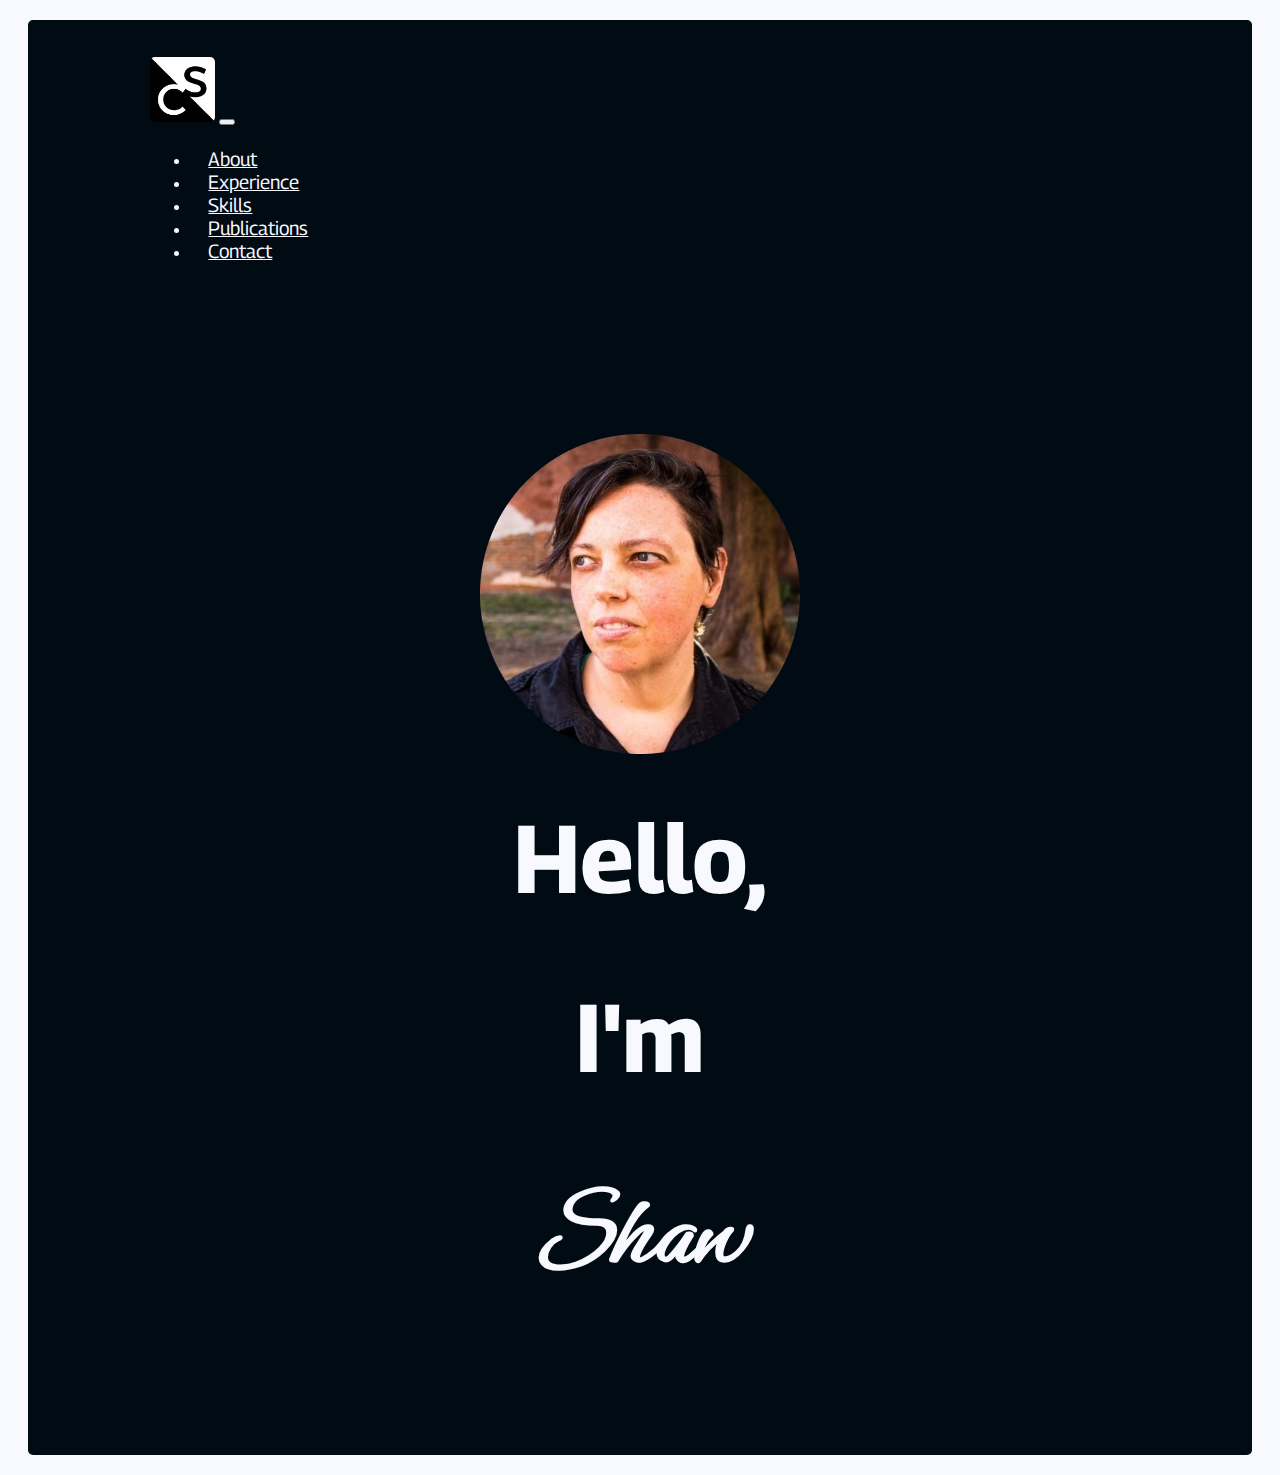
<file: index.html>
<!DOCTYPE html>
<html lang="en">

<head>
    <meta charset="UTF-8">
    <meta http-equiv="X-UA-Compatible" content="IE=edge">
    <meta name="viewport" content="width=device-width, initial-scale=1.0">



    <!-- Bootstrap -->

    <link rel="stylesheet" href="https://cdn.jsdelivr.net/npm/bootstrap@4.6.0/dist/css/bootstrap.min.css"
        integrity="sha384-B0vP5xmATw1+K9KRQjQERJvTumQW0nPEzvF6L/Z6nronJ3oUOFUFpCjEUQouq2+l" crossorigin="anonymous">
    <link rel="stylesheet" type="text/css" href="styles.css">
    <script type="text/JavaScript" src="script.js"></script>
    

    <!-- Georama & Montserrat Font -->
    <!-- ffont-family: 'Georama', sans-serif;-->
    <link rel="preconnect" href="https://fonts.googleapis.com">
    <link rel="preconnect" href="https://fonts.gstatic.com" crossorigin>
    <link
        href="https://fonts.googleapis.com/css2?family=Georama:ital,wght@0,100;0,400;1,700;1,900&family=Montserrat:wght@100;400;700;900&display=swap"
        rel="stylesheet">

    <!-- Ephesis Font -->
    <link rel="preconnect" href="https://fonts.googleapis.com">
    <link rel="preconnect" href="https://fonts.gstatic.com" crossorigin>
    <link href="https://fonts.googleapis.com/css2?family=Ephesis&display=swap" rel="stylesheet">


    <title>Shaw L. Coney</title>
    
</head>

<body id="base">
    <div class="pallet">
        <div class="container-fluid" id="about">
            <nav class="navbar navbar-expand-lg navbar-dark">
                <a class="navbar-brand name" href="#"><img class="logo" src="./resources/S 2.png"></a>
                <button class="navbar-toggler" type="button" data-toggle="collapse" data-target="#navbarTogglerDemo02"
                    aria-controls="navbarTogglerDemo02" aria-expanded="false" aria-label="Toggle navigation">
                    <span class="navbar-toggler-icon"></span>
                </button>

                <div class="collapse navbar-collapse" id="navbarTogglerDemo02">
                    <ul class="navbar-nav ml-auto">
                        <li class="nav-item">
                            <a class="nav-link" href="about.html">About</a>
                        </li>
                        <li class="nav-item">
                            <a class="nav-link" href="#experience">Experience</a>
                        </li>
                        <li class="nav-item">
                            <a class="nav-link" href="#skills">Skills</a>
                        </li>
                        <li class="nav-item">
                            <a class="nav-link" href="#publications">Publications</a>
                        </li>
                        <li class="nav-item">
                            <a class="nav-link" href="#footer">Contact</a>
                        </li>
                    </ul>
                </div>
            </nav>
            <div class=row>
            <div class="col-lg-6 photo">
                <img src="./resources/authorphoto-circle.png" alt="A picture of the author looking to the left.">

            </div>
            <div class="col-lg-6 greetingHead">
                <h1 class="greetings" id="hello">Hello,</h1> 
                <h1 class="greetings" id="me">I'm </h1>
                <H1 class="greetings"><span class="myName green" id="aName">Shaw</span></h1>
            </div>
        </div>
    </div>

            </div>

        </div>
    </div>

    <script src="https://code.jquery.com/jquery-3.5.1.slim.min.js"
        integrity="sha384-DfXdz2htPH0lsSSs5nCTpuj/zy4C+OGpamoFVy38MVBnE+IbbVYUew+OrCXaRkfj" crossorigin="anonymous">
    </script>
    <script src="https://cdn.jsdelivr.net/npm/popper.js@1.16.1/dist/umd/popper.min.js"
        integrity="sha384-9/reFTGAW83EW2RDu2S0VKaIzap3H66lZH81PoYlFhbGU+6BZp6G7niu735Sk7lN" crossorigin="anonymous">
    </script>
    <script src="https://cdn.jsdelivr.net/npm/bootstrap@4.6.0/dist/js/bootstrap.min.js"
        integrity="sha384-+YQ4JLhjyBLPDQt//I+STsc9iw4uQqACwlvpslubQzn4u2UU2UFM80nGisd026JF" crossorigin="anonymous">
    </script>

</body>

</html>
</file>
<file: styles.css>
body {
   border-radius: 5px;
   background-color: ghostwhite;
   transition-property: background-color;
   transition-duration: 4s;
}

.green {
    transition-property: color;
   transition-duration: 4s;
}
body:hover {
    background-color: #A6F0C6;
}

body:hover .green {
    color: #A6F0C6;
}

.green:hover {
    color: #A6F0C6;
}

.pallet {
    background-color: #010B13;
    margin: 20px;
    border-radius: 5px;
}

.photo {
    
    text-align: center;
    margin-top: 10%;
    margin-bottom: 20px;
    
}

/* Navigation */

.navbar {
    padding: 0 0 4.5rem;
    
}

.nav-item {
    padding: 0px 18px;
    color:ghostwhite;
}

.nav-link {
    font-size: 1.2rem;
    font-family: 'Georama', sans-serif;
    color: ghostwhite;
}

.name {
    color: ghostwhite;
    font-size: 2.5rem;
    font-family: 'Georama', sans-serif;
    font-weight: bold;
    /* margin-right: 50%;
    margin: 20px 45% 0 50px; */
}
.logo {
    height: 65px;
    width: 65px;
    border-radius: 5px;
}

/* Containers */

.container-fluid {
    padding: 3% 10% 7%;
    
}

/* About Section */

.greetingHead {
    margin: auto;
}

.greetings {
    font-family: 'Georama', sans-serif;
    text-align: center;
    color: ghostwhite;
    margin-top: 5%;
    font-size: 6rem;
    font-weight: bold;
  
}

.myName {
    font-family: 'Ephesis', cursive;
    font-size: 7rem;
    transition-property: color;
    transition-duration: 4s;
    color: ghostwhite;
    font-weight: bold;
}

.myName:hover {
    color: #A6F0C6;
}

.personalStatement {
    color: ghostwhite;
    margin: 3% 15%;
    font-family: 'Georama', sans-serif;
    font-size: 1.625rem;
}

.sectionHead {
    color: ghostwhite;
    font-family: 'Montserrat', sans-serif;
    font-size: 3.5rem;
    text-align: center;
    position: relative;
    z-index: 1;
    overflow: hidden;
    margin-bottom: 10%;
    
}

/* Puts a hr on each side of header */
.sectionHead > span{
    position:relative;
    display: inline-block;
}
.sectionHead > span:before, .sectionHead > span:after {
    position: absolute;
    top: 50%;
    overflow: hidden;
    width: 100vw;
    height: 1px;
    content: '';
    background-color: ghostwhite;
    border-bottom: 2px solid;
    margin: 0 20px;
}

.sectionHead > span:before {
    right: 100%;
}

.sectionHead > span:after {
    left: 100%;
}

/* Experience Section */

.experience, .col-lg-6{
    color: ghostwhite;
    font-family: 'Montserrat', sans-serif;
    
}

.row {
    margin: 3% 7%;
}
</file>
